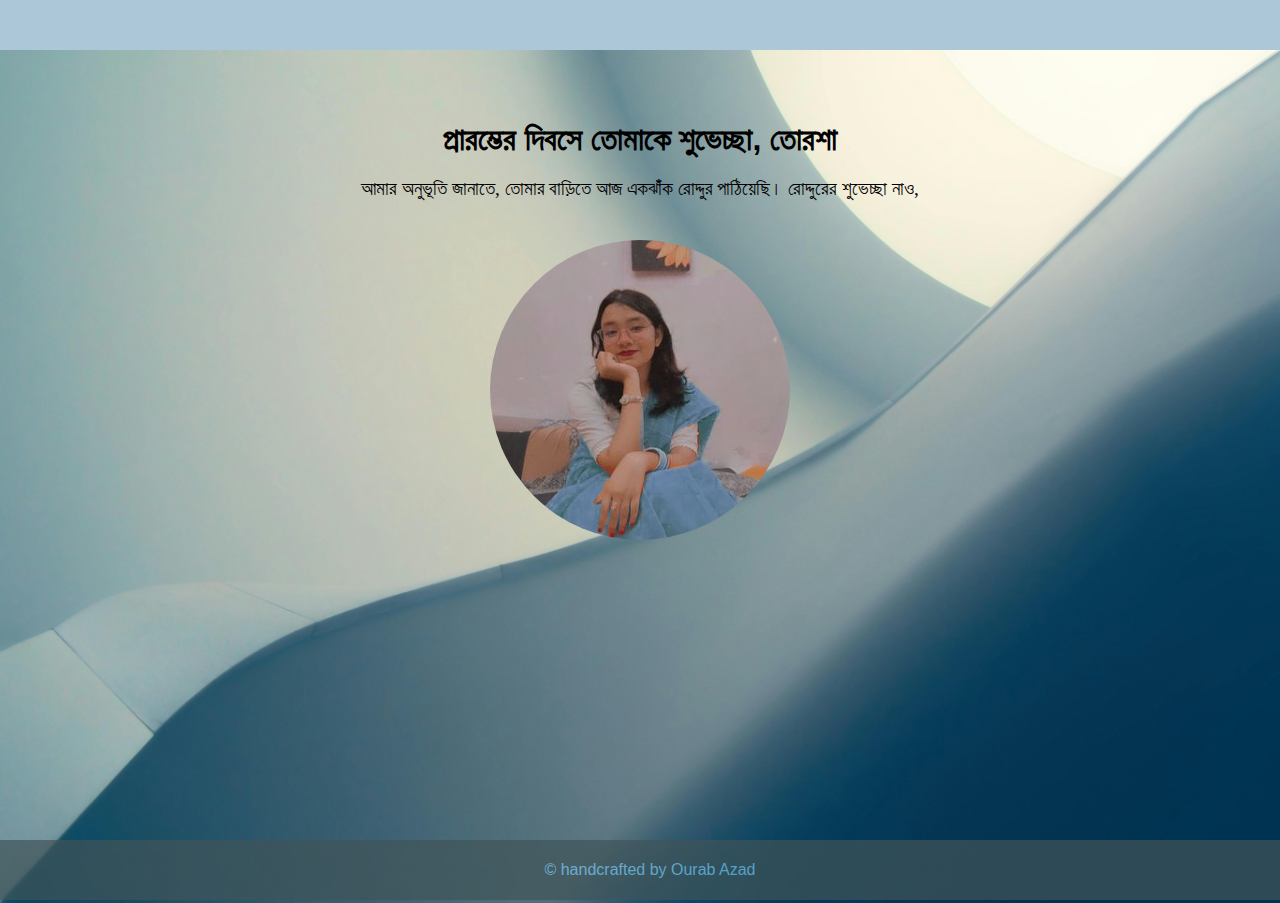
<file: index.html>
<!DOCTYPE html>
<html lang="en">
<head>
    <meta charset="UTF-8">
    <meta name="viewport" content="width=device-width, initial-scale=1.0">
    <title>Happy Birthday, Torsha!</title>
    <link rel="stylesheet" href="style.css">
    <style>
        @import url('https://fonts.maateen.me/charu-chandan-3d/font.css');
    </style>
</head>
<body>
    <div class="topnav">
        <p> </p>

      </div>
    <div class="container">
        <h1>প্রারম্ভের দিবসে তোমাকে শুভেচ্ছা, তোরশা</h1>
        <img src="images/birthday-background.jpg" alt="Birthday Background" class="background-img">
        <p id="message">আমার অনুভূতি জানাতে, তোমার বাড়িতে আজ একঝাঁক রোদ্দুর পাঠিয়েছি। রোদ্দুরের শুভেচ্ছা নাও,</p>
        <img src="images/celebrator-photo.png" alt="torsha's Photo" class="celebrator-img">
       
        
    </div>
    <footer>
        <p>&copy;  handcrafted by Ourab Azad</p>
      </footer>
    <script src="script.js"></script>
 
    

</body>
</html>
</file>
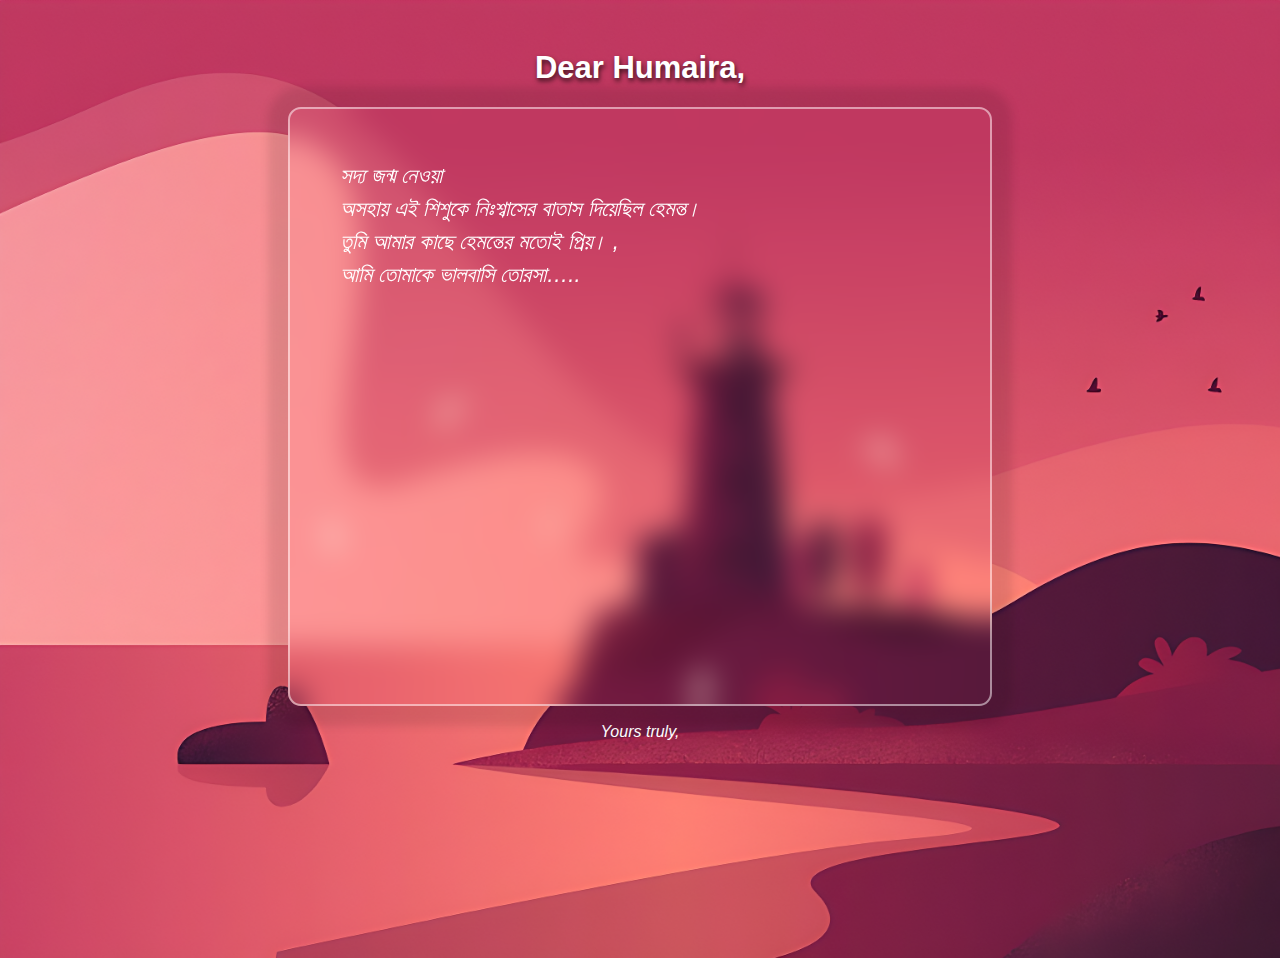
<file: verifiedclintoftheletter/index.html>
<!DOCTYPE html>
<html>
  <head>
    <meta charset="UTF-8">
    <meta name="viewport" content="width=device-width, initial-scale=1.0">
    <title>Ourab's message</title>
    <link rel="stylesheet" type="text/css" href="style.css">
  </head>
  <body>
    <header>
      <h1>Dear Humaira,</h1>
    </header>
    <main>
      <div class="container">
        <p id="letter-body"></p>
      </div>
    </main>
    <footer>
      <p>Yours truly,</p>
      <p id="signature"></p>
    </footer>

    <script src="script.js"></script>
  </body>
</html>
</file>
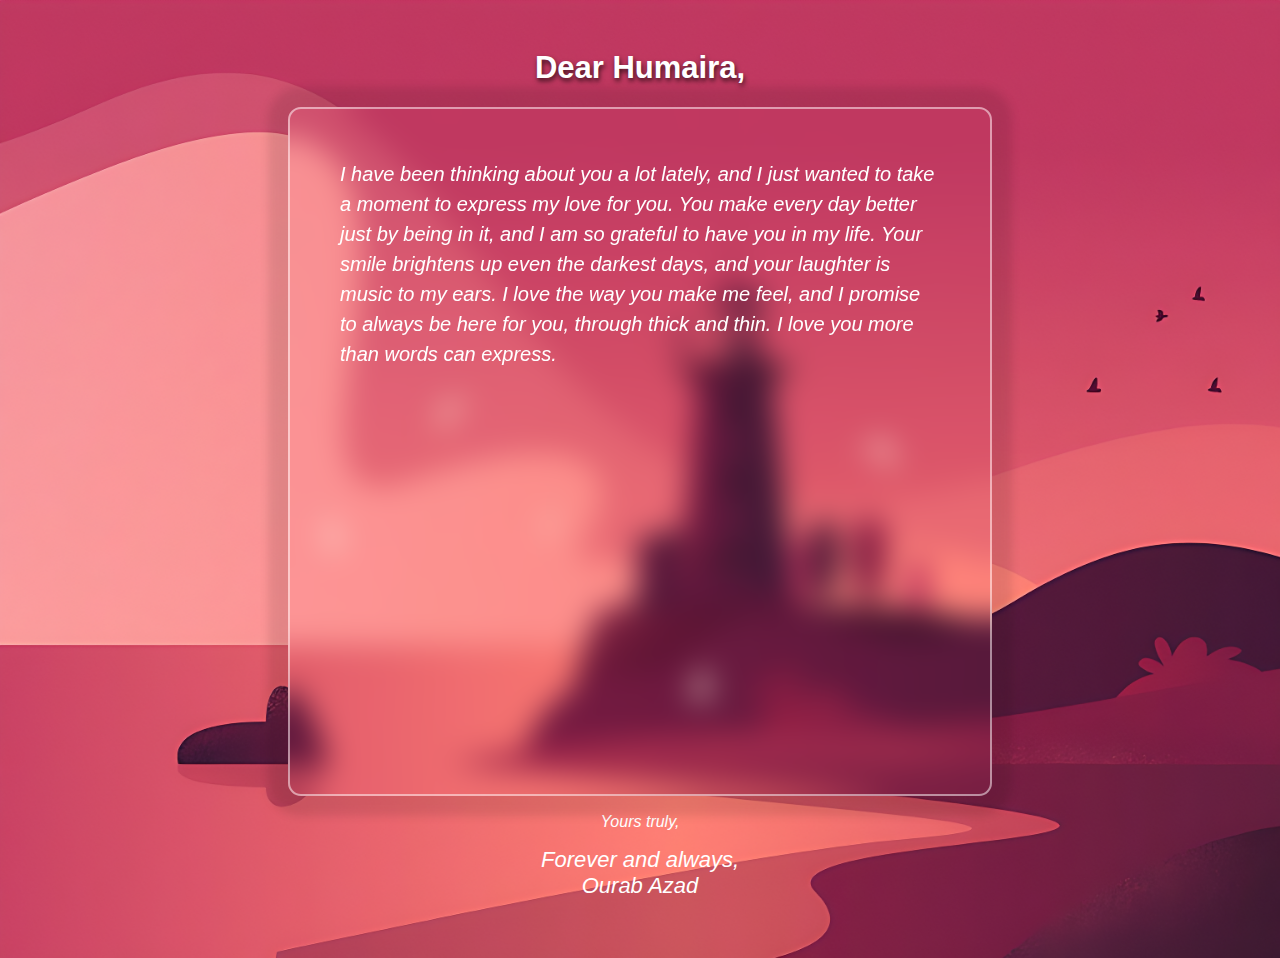
<file: verifiedclintoftheletter/indexa.html>
<!DOCTYPE html>
<html>
  <head>
    <meta charset="UTF-8">
    <meta name="viewport" content="width=device-width, initial-scale=1.0">
    <title>Love Letter</title>
    <link rel="stylesheet" type="text/css" href="stylea.css">
  </head>
  <body>
    <header>
      <h1>Dear Humaira,</h1>
    </header>
    <main>
      <div class="container">
        <p id="letter-body"></p>
      </div>
    </main>
    <footer>
      <p>Yours truly,</p>
      <p id="signature"></p>
    </footer>

    <script src="scripta.js"></script>
  </body>
</html>
</file>
<file: style.css>
body {
    margin: 0;
    padding: 0;
    font-family: sans-serif;
    background-color: #f5f5f5;
    height: 100vh;
    display: flex;
    flex-direction: column;
}

.container {
    text-align: center;
    padding: 50px;
    flex: 1;
    position: relative;
}

.topnav {
    background-color: #80adc79e;
    overflow: hidden;
  }
  
  .topnav a {
    float: left;
    color: #f2f2f2;
    text-align: center;
    padding: 10px 18px;
    text-decoration: none;
    
  }
  


h1 {
    font-family: 'CharuChandan3D', sans-serif;
    font-size: 2em;
    margin-bottom: 20px;
}

.background-img {
    width: 100%;
    height: auto;
    object-fit: cover;
    opacity: 1;
    position: absolute;
    top: 0;
    left: 0;
    z-index: -1;
}

.celebrator-img {
    position: center;
    width: 300px;
    border-radius: 50%;
    margin: 20px auto;
}

#message {
    font-family: cursive;
    font-size: 1.2em;
    margin-bottom: 20px;
}

footer {
    padding: 5px 10px 5px 10px;
    position: fixed;
    left: 0;
    bottom: 0;
    opacity: 70%;
    width: 100%;
    background-color: #405459;
    color: #7ac8ef;
    text-align: center;
    
  }
</file>
<file: verifiedclintoftheletter/style.css>
@import url('https://fonts.googleapis.com/css2?family=Poppins:wght@500&display=swap');

body {      background: url('background7.png')no-repeat;
  background-position: center;
  background-size: cover;
  height: 100vh;
  font-family: 'Open Sans', sans-serif;

}

header {
  margin-top: 50px;
}

h1 {
  
  text-align: center;
  font-size: 31px;
  color: #ffffff;
  text-shadow: 1px 3px 5px rgba(0, 0, 0, 0.7);
}

main {
  flex-grow: 1;
  display: flex;
  justify-content: center;
}

.container {
  background: transparent;
  backdrop-filter: blur(15px);
  border: 2px solid rgba(255,255,255,0.5);
  border-radius: 20px;
  height: 55vh;
  padding: 50px;
  box-shadow: 0px 0px 10px 20px rgba(0, 0, 0, 0.1);
  border-radius: 13px;
  max-width: 600px;
  width: 90%;
}

#letter-body {
  margin-top: 0px;
  margin-bottom: 50px;
  
  font-size: 22px;
  font-style: italic;
  color: #ffffff;
  text-align: left;
  line-height: 1.5;
}

footer {
  text-align: center;
  color:#ffffff;
  margin-top: 17px;
  font-family: 'Gill Sans', 'Gill Sans MT', Calibri, 'Trebuchet MS', sans-serif;
  font-style: italic;
  
}

#signature {
  text-align: center;
  font-family: 'Gill Sans', 'Gill Sans MT', Calibri, 'Trebuchet MS', sans-serif;
  margin-top: 4px;
  font-size: 22px;
  color: #ffffff;
}
</file>
<file: verifiedclintoftheletter/stylea.css>
@import url('https://fonts.googleapis.com/css2?family=Poppins:wght@500&display=swap');

body {      background: url('background7.png')no-repeat;
  background-position: center;
  background-size: cover;
  height: 100vh;
  font-family: 'Open Sans', sans-serif;

}

header {
  margin-top: 50px;
}

h1 {
  
  text-align: center;
  font-size: 31px;
  color: #ffffff;
  text-shadow: 1px 3px 5px rgba(0, 0, 0, 0.7);
}

main {
  flex-grow: 1;
  display: flex;
  justify-content: center;
}

.container {
  background: transparent;
  backdrop-filter: blur(15px);
  border: 2px solid rgba(255,255,255,0.5);
  border-radius: 20px;
  height: 65vh;
  padding: 50px;
  box-shadow: 0px 0px 10px 20px rgba(0, 0, 0, 0.1);
  border-radius: 13px;
  max-width: 600px;
  width: 90%;
}

#letter-body {
  margin-top: 0px;
  margin-bottom: 50px;
  
  font-size: 20px;
  font-style: italic;
  color: #ffffff;
  text-align: left;
  line-height: 1.5;
}

footer {
  text-align: center;
  color:#ffffff;
  margin-top: 17px;
  font-family: 'Gill Sans', 'Gill Sans MT', Calibri, 'Trebuchet MS', sans-serif;
  font-style: italic;
  
}

#signature {
  text-align: center;
  font-family: 'Gill Sans', 'Gill Sans MT', Calibri, 'Trebuchet MS', sans-serif;
  margin-top: 4px;
  font-size: 22px;
  color: #ffffff;
}
</file>
